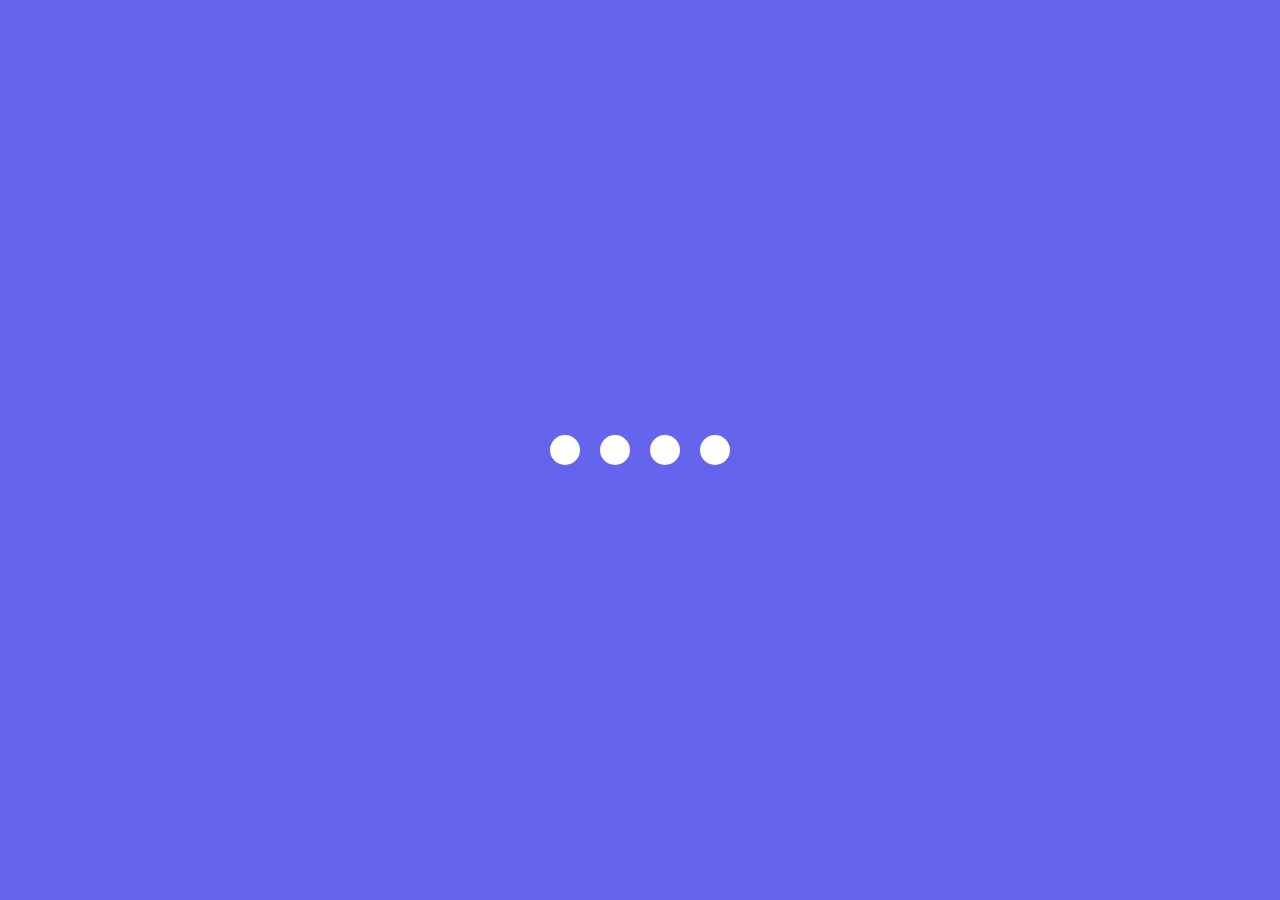
<file: 02_creative_loading_animation/index.html>
<!DOCTYPE html>
<html lang="en">
<head>
    <meta charset="UTF-8">
    <meta name="viewport" content="width=device-width, initial-scale=1.0">
    <title>Loading Animation</title>
    <link rel="stylesheet" href="style.css">
</head>
<body>
    <section class="wrapper">
     <div class="loader">
        <div class="loading one"></div>
        <div class="loading two"></div>
        <div class="loading three"></div>
        <div class="loading four"></div>
     </div>
    </section>
</body>
</html>
</file>
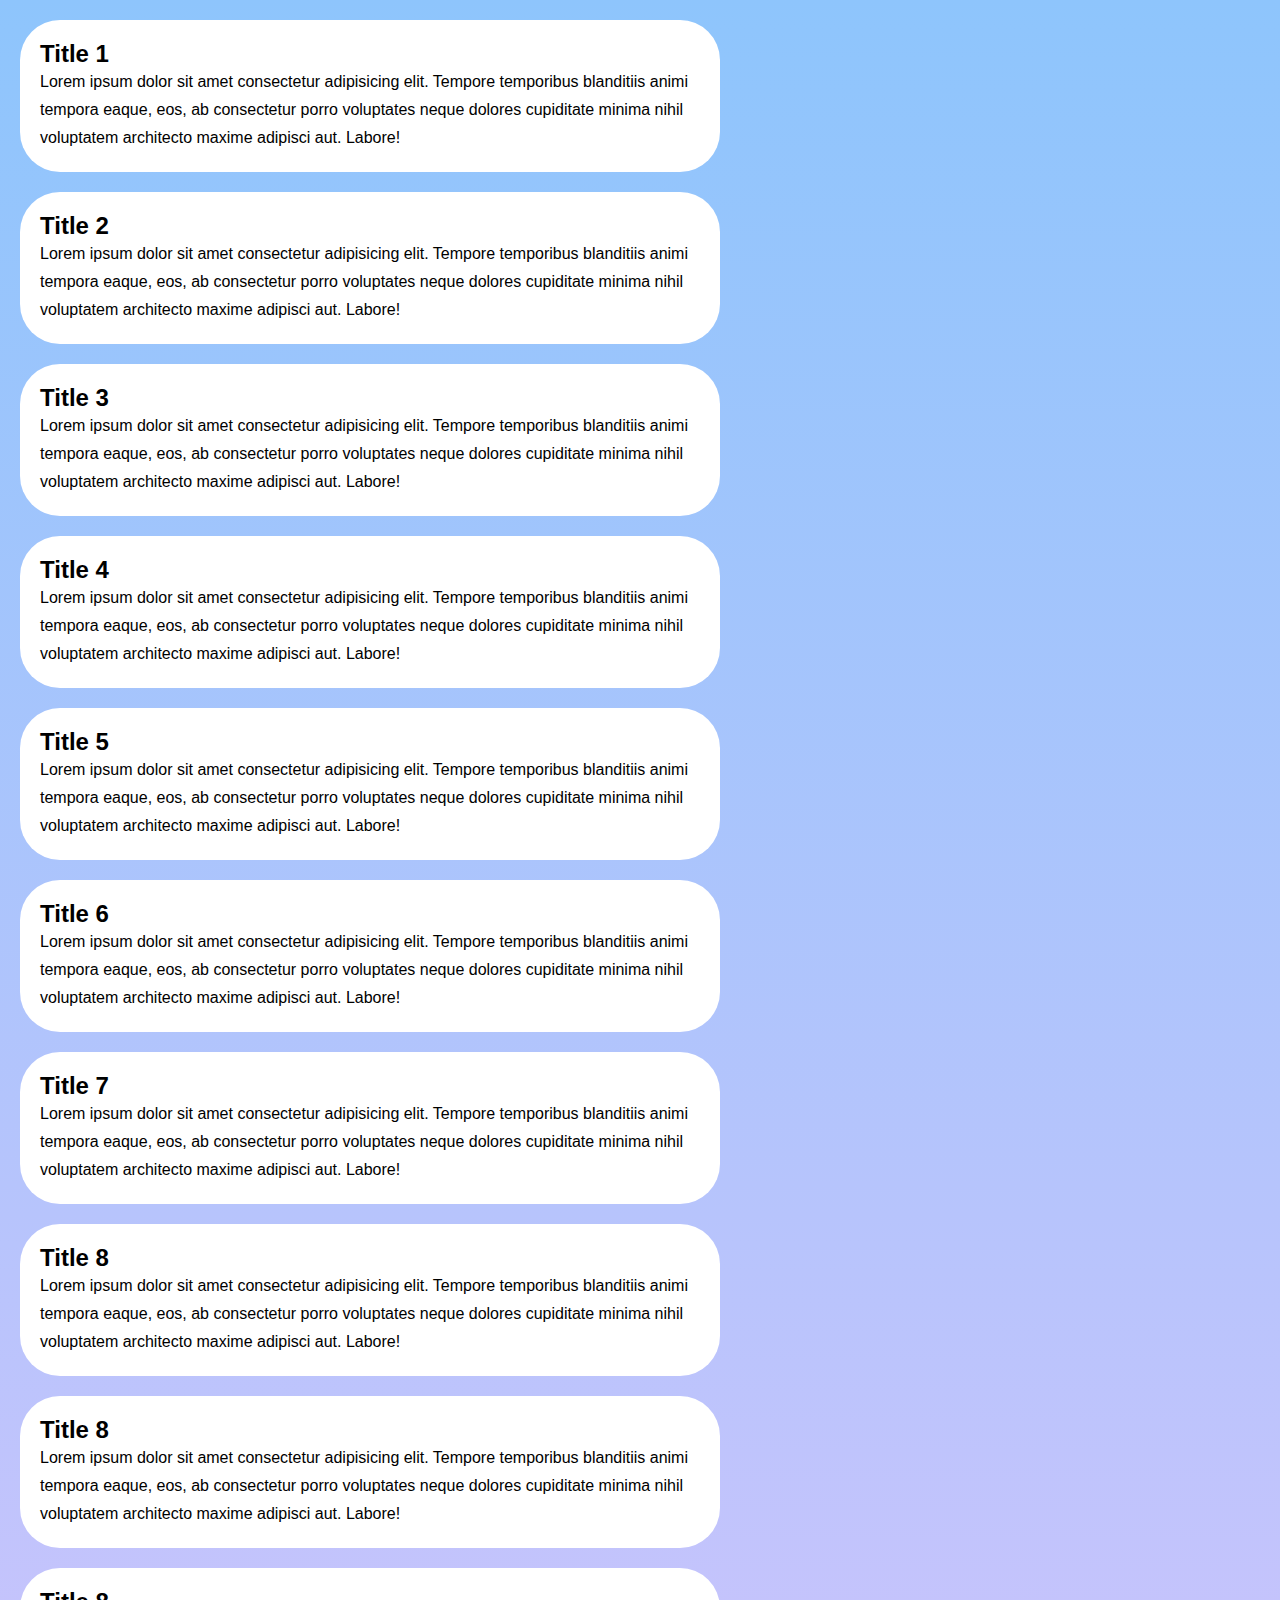
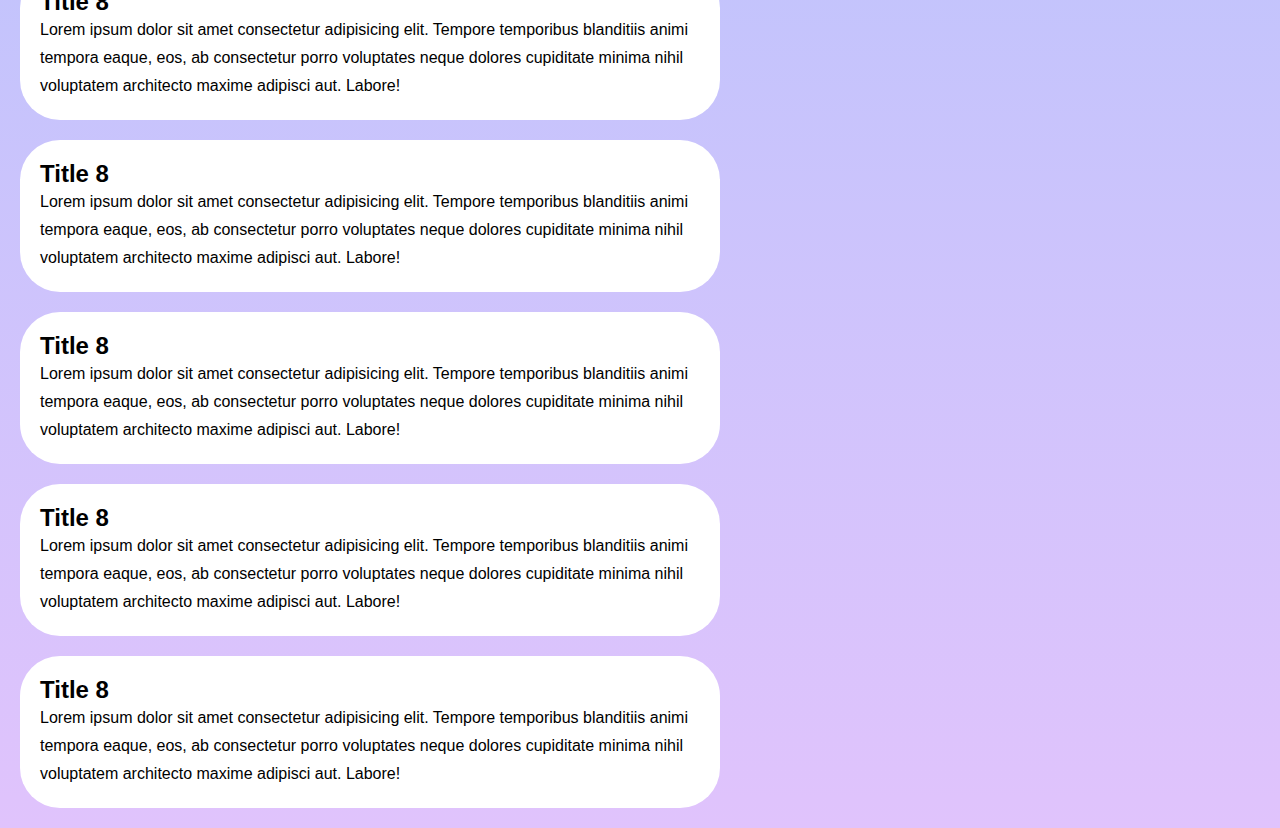
<file: 03_custom_scrollbar/index.html>
<!DOCTYPE html>
<html lang="en">
<head>
    <meta charset="UTF-8">
    <meta name="viewport" content="width=device-width, initial-scale=1.0">
    <title>custom_scroll_bar</title>
   <link rel="stylesheet" href="style.css" >
  
</head>
<body>
  <section>
    <div class="card">
        <h2 class="card-title">Title 1</h2>
        <p>Lorem ipsum dolor sit amet consectetur adipisicing elit.
             Tempore temporibus blanditiis animi tempora eaque, eos, 
             ab consectetur porro voluptates neque dolores cupiditate
              minima nihil voluptatem architecto maxime adipisci aut. Labore!</p>
    </div>
    <div class="card">
         <h2 class="card-title">Title 2</h2>
        <p>Lorem ipsum dolor sit amet consectetur adipisicing elit.
             Tempore temporibus blanditiis animi tempora eaque, eos, 
             ab consectetur porro voluptates neque dolores cupiditate
              minima nihil voluptatem architecto maxime adipisci aut. Labore!</p>
    </div>
    <div class="card">
         <h2 class="card-title">Title 3</h2>
        <p>Lorem ipsum dolor sit amet consectetur adipisicing elit.
             Tempore temporibus blanditiis animi tempora eaque, eos, 
             ab consectetur porro voluptates neque dolores cupiditate
              minima nihil voluptatem architecto maxime adipisci aut. Labore!</p>
    </div>
    <div class="card">
         <h2 class="card-title">Title 4</h2>
        <p>Lorem ipsum dolor sit amet consectetur adipisicing elit.
             Tempore temporibus blanditiis animi tempora eaque, eos, 
             ab consectetur porro voluptates neque dolores cupiditate
              minima nihil voluptatem architecto maxime adipisci aut. Labore!</p>
    </div>
    <div class="card">
         <h2 class="card-title">Title 5</h2>
        <p>Lorem ipsum dolor sit amet consectetur adipisicing elit.
             Tempore temporibus blanditiis animi tempora eaque, eos, 
             ab consectetur porro voluptates neque dolores cupiditate
              minima nihil voluptatem architecto maxime adipisci aut. Labore!</p>
    </div>
    <div class="card">
         <h2 class="card-title">Title 6</h2>
        <p>Lorem ipsum dolor sit amet consectetur adipisicing elit.
             Tempore temporibus blanditiis animi tempora eaque, eos, 
             ab consectetur porro voluptates neque dolores cupiditate
              minima nihil voluptatem architecto maxime adipisci aut. Labore!</p>
    </div>
    <div class="card">
         <h2 class="card-title">Title 7</h2>
        <p>Lorem ipsum dolor sit amet consectetur adipisicing elit.
             Tempore temporibus blanditiis animi tempora eaque, eos, 
             ab consectetur porro voluptates neque dolores cupiditate
              minima nihil voluptatem architecto maxime adipisci aut. Labore!</p>
    </div>
    <div class="card">
         <h2 class="card-title">Title 8</h2>
        <p>Lorem ipsum dolor sit amet consectetur adipisicing elit.
             Tempore temporibus blanditiis animi tempora eaque, eos, 
             ab consectetur porro voluptates neque dolores cupiditate
              minima nihil voluptatem architecto maxime adipisci aut. Labore!</p>
    </div>
    <div class="card">
        <h2 class="card-title">Title 8</h2>
       <p>Lorem ipsum dolor sit amet consectetur adipisicing elit.
            Tempore temporibus blanditiis animi tempora eaque, eos, 
            ab consectetur porro voluptates neque dolores cupiditate
             minima nihil voluptatem architecto maxime adipisci aut. Labore!</p>
   </div>
   <div class="card">
    <h2 class="card-title">Title 8</h2>
   <p>Lorem ipsum dolor sit amet consectetur adipisicing elit.
        Tempore temporibus blanditiis animi tempora eaque, eos, 
        ab consectetur porro voluptates neque dolores cupiditate
         minima nihil voluptatem architecto maxime adipisci aut. Labore!</p>
</div>
<div class="card">
    <h2 class="card-title">Title 8</h2>
   <p>Lorem ipsum dolor sit amet consectetur adipisicing elit.
        Tempore temporibus blanditiis animi tempora eaque, eos, 
        ab consectetur porro voluptates neque dolores cupiditate
         minima nihil voluptatem architecto maxime adipisci aut. Labore!</p>
</div>
<div class="card">
    <h2 class="card-title">Title 8</h2>
   <p>Lorem ipsum dolor sit amet consectetur adipisicing elit.
        Tempore temporibus blanditiis animi tempora eaque, eos, 
        ab consectetur porro voluptates neque dolores cupiditate
         minima nihil voluptatem architecto maxime adipisci aut. Labore!</p>
</div>
<div class="card">
    <h2 class="card-title">Title 8</h2>
   <p>Lorem ipsum dolor sit amet consectetur adipisicing elit.
        Tempore temporibus blanditiis animi tempora eaque, eos, 
        ab consectetur porro voluptates neque dolores cupiditate
         minima nihil voluptatem architecto maxime adipisci aut. Labore!</p>
</div>
<div class="card">
    <h2 class="card-title">Title 8</h2>
   <p>Lorem ipsum dolor sit amet consectetur adipisicing elit.
        Tempore temporibus blanditiis animi tempora eaque, eos, 
        ab consectetur porro voluptates neque dolores cupiditate
         minima nihil voluptatem architecto maxime adipisci aut. Labore!</p>
</div>

  </section>  
</body>
</html>
</file>
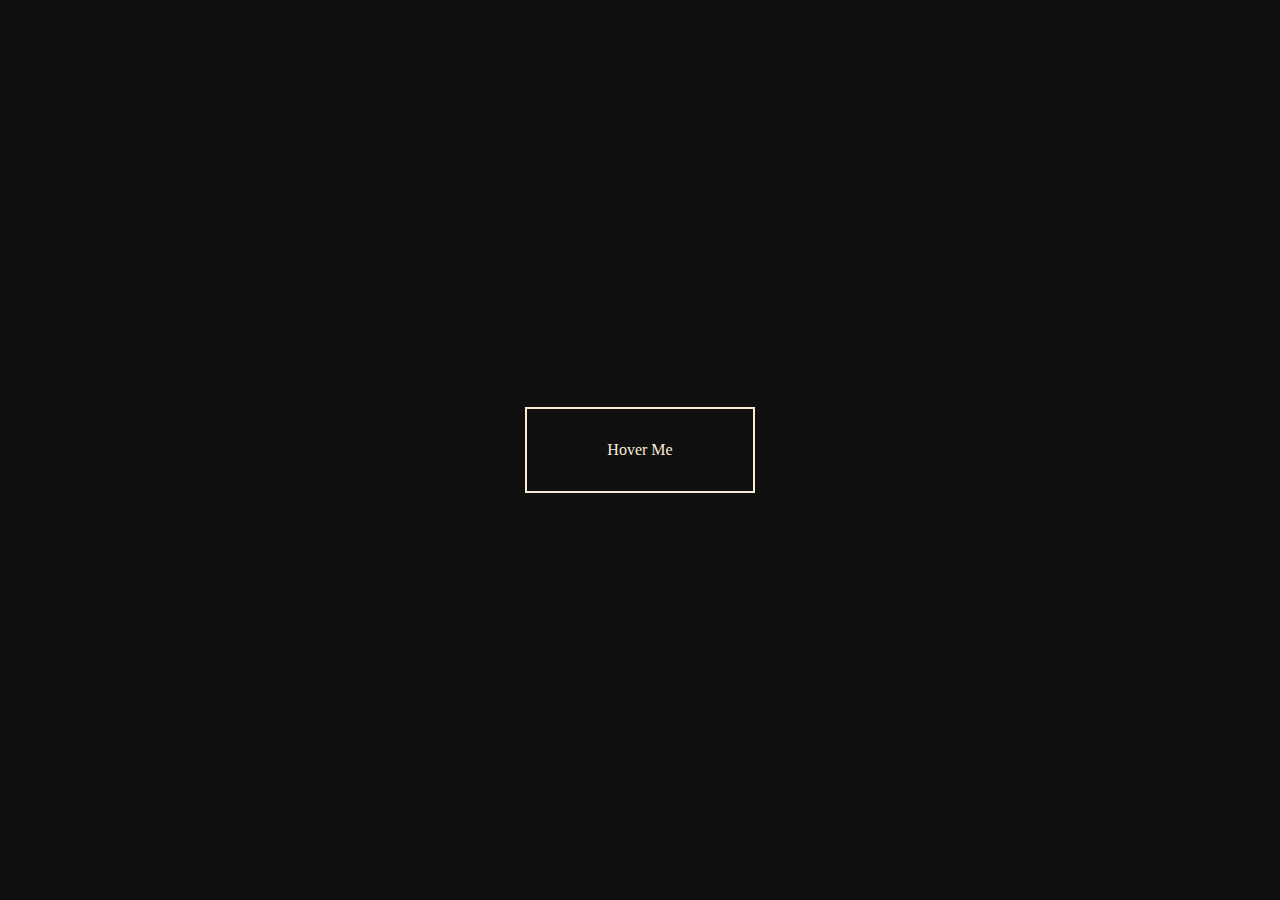
<file: 05_creative_buttons/btn1/index.html>
<!DOCTYPE html>
<html lang="en">
<head>
    <meta charset="UTF-8">
    <meta name="viewport" content="width=device-width, initial-scale=1.0">
    <title>button-1</title>
    <link rel="stylesheet" href="style.css">
    
</head>
<body>
    <section class="container">
        <a href="">Hover Me</a>
    </section>
</body>
</html>
</file>
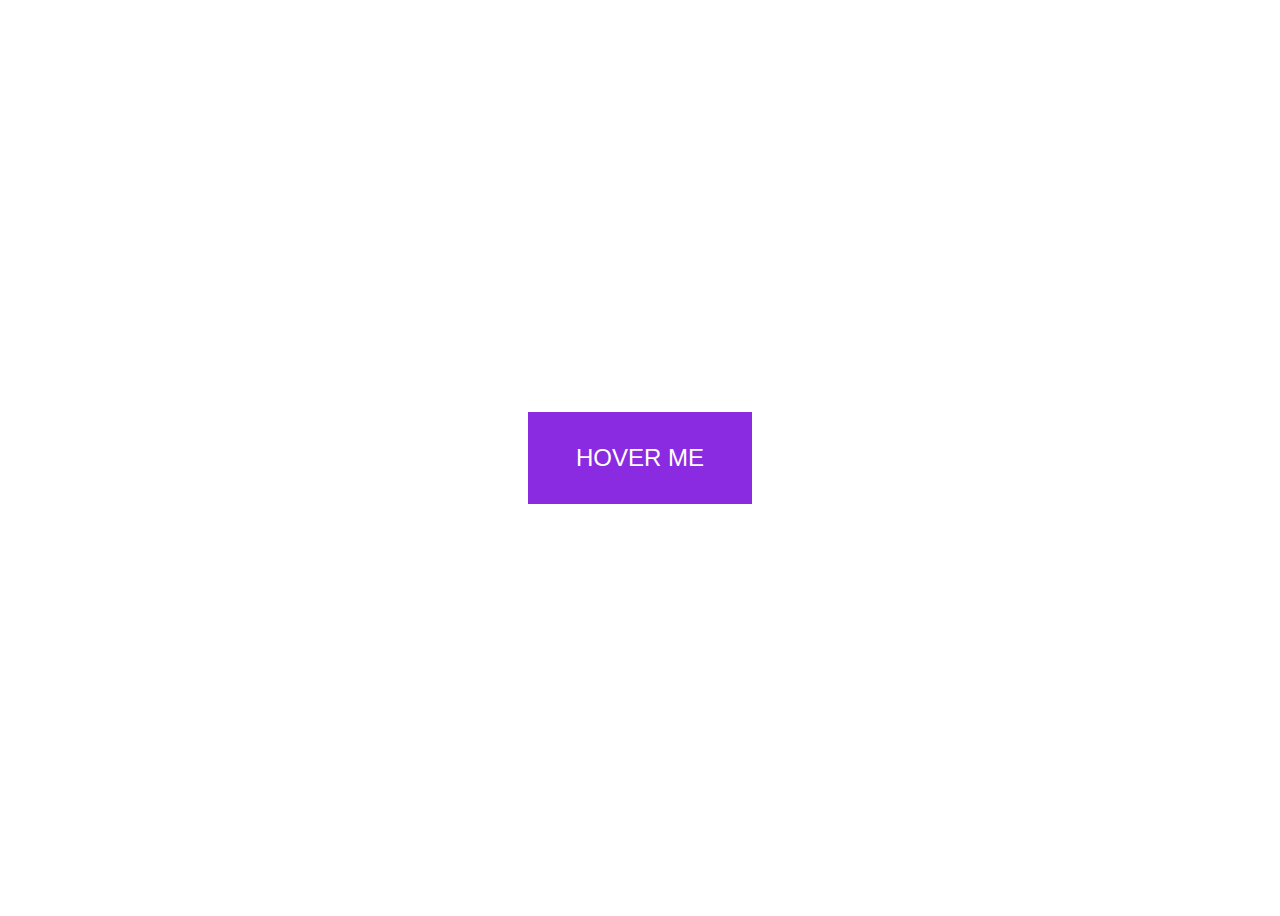
<file: 05_creative_buttons/btn2/index.html>
<!DOCTYPE html>
<html lang="en">
<head>
    <meta charset="UTF-8">
    <meta name="viewport" content="width=device-width, initial-scale=1.0">
    <title>btn 2</title>
<link rel="stylesheet" href="style.css">
</head>
<body>
    <a href="">hover me</a>
</body>
</html>
</file>
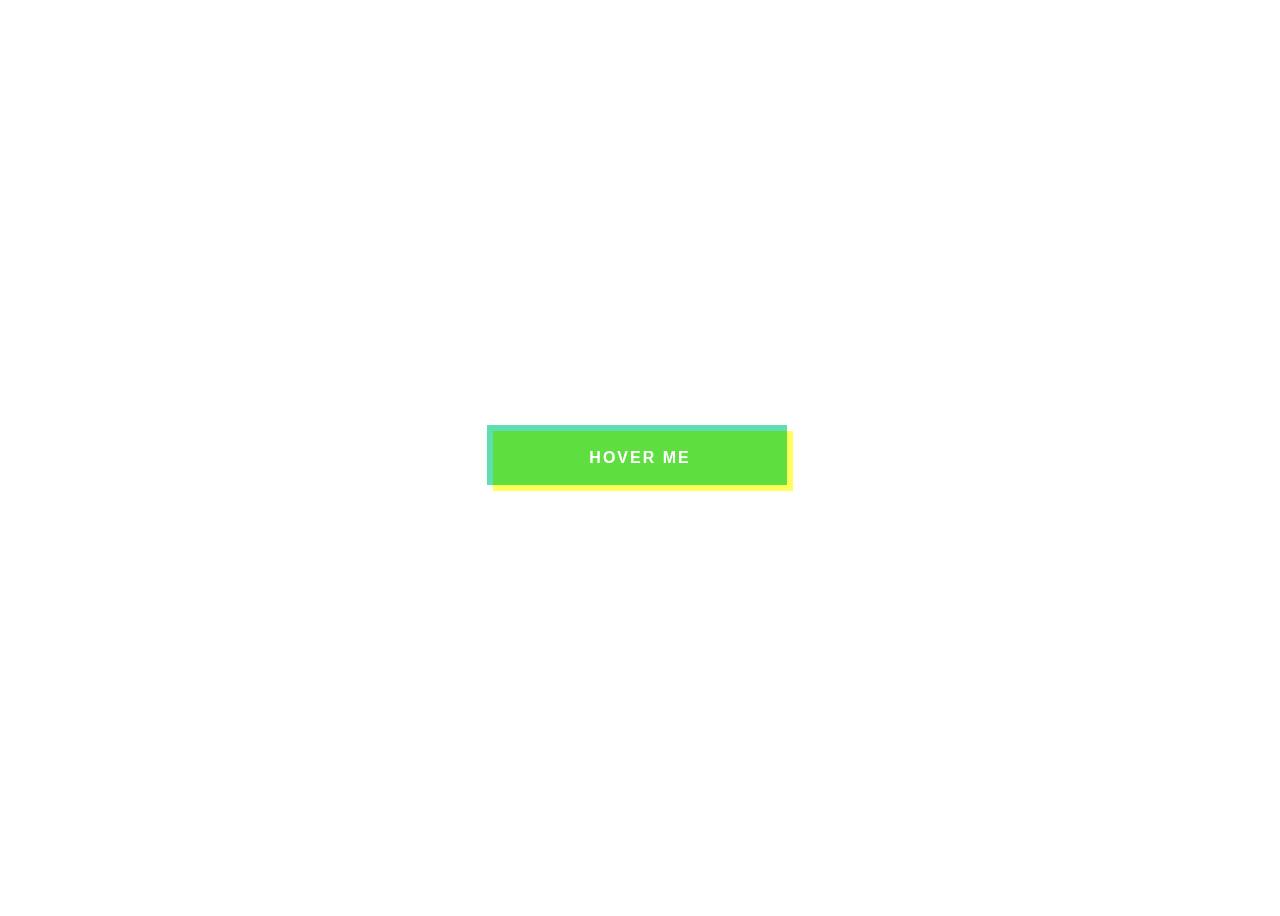
<file: 05_creative_buttons/btn3/index.html>
<!DOCTYPE html>
<html lang="en">
<head>
    <meta charset="UTF-8">
    <meta name="viewport" content="width=device-width, initial-scale=1.0">
    <title>btn 3</title>
    <link rel="stylesheet" href="styel.css">
</head>
<body>
    <a href="">Hover Me</a>
</body>
</html>
</file>
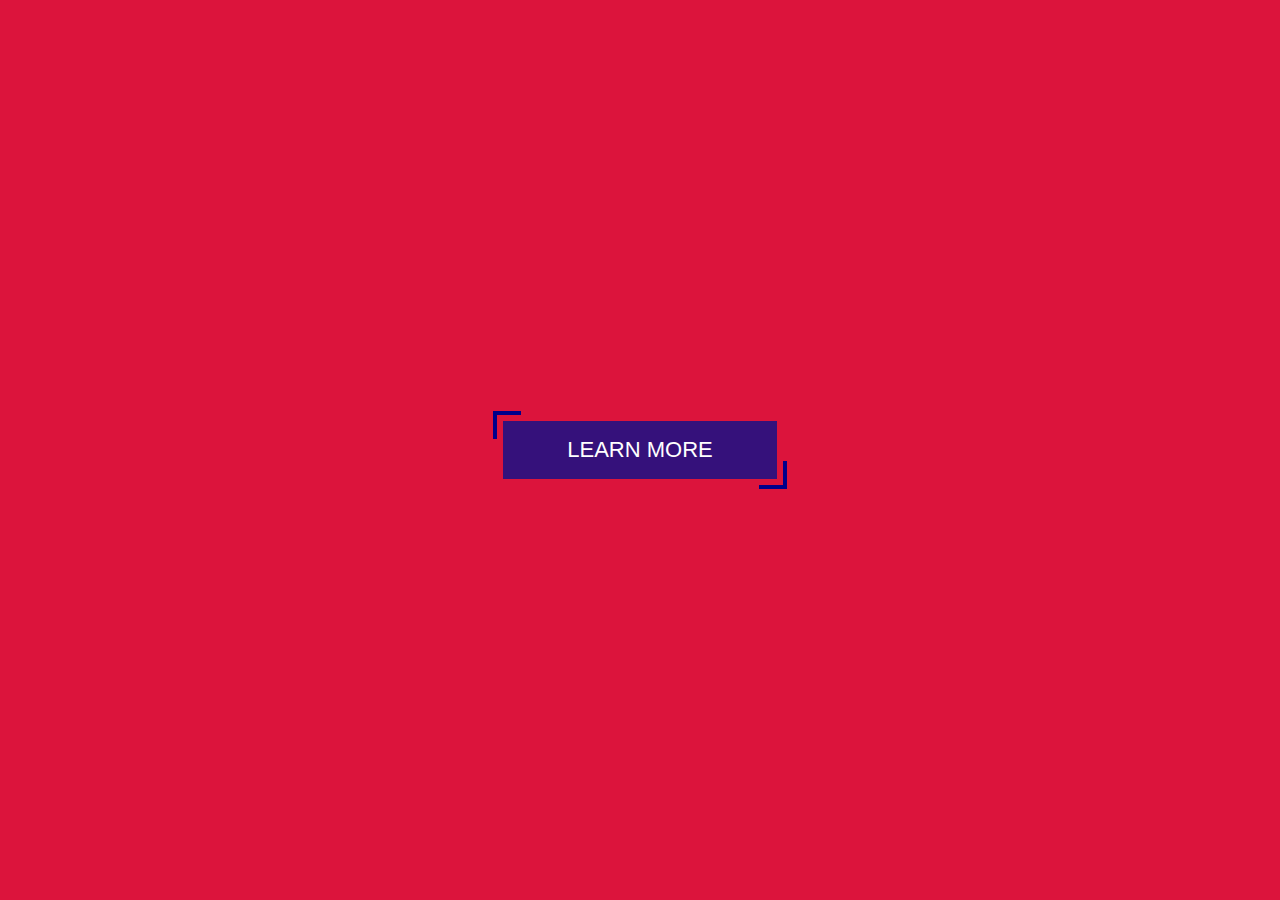
<file: 05_creative_buttons/btn4/index.html>
<!DOCTYPE html>
<html lang="en">
<head>
    <meta charset="UTF-8">
    <meta name="viewport" content="width=device-width, initial-scale=1.0">
    <title>bt4</title>
    <link rel="stylesheet" href="style.css">
</head>
<body>
    <section class="container">
        <button class="btn">Learn more</button>
    </section>
</body>
</html>
</file>
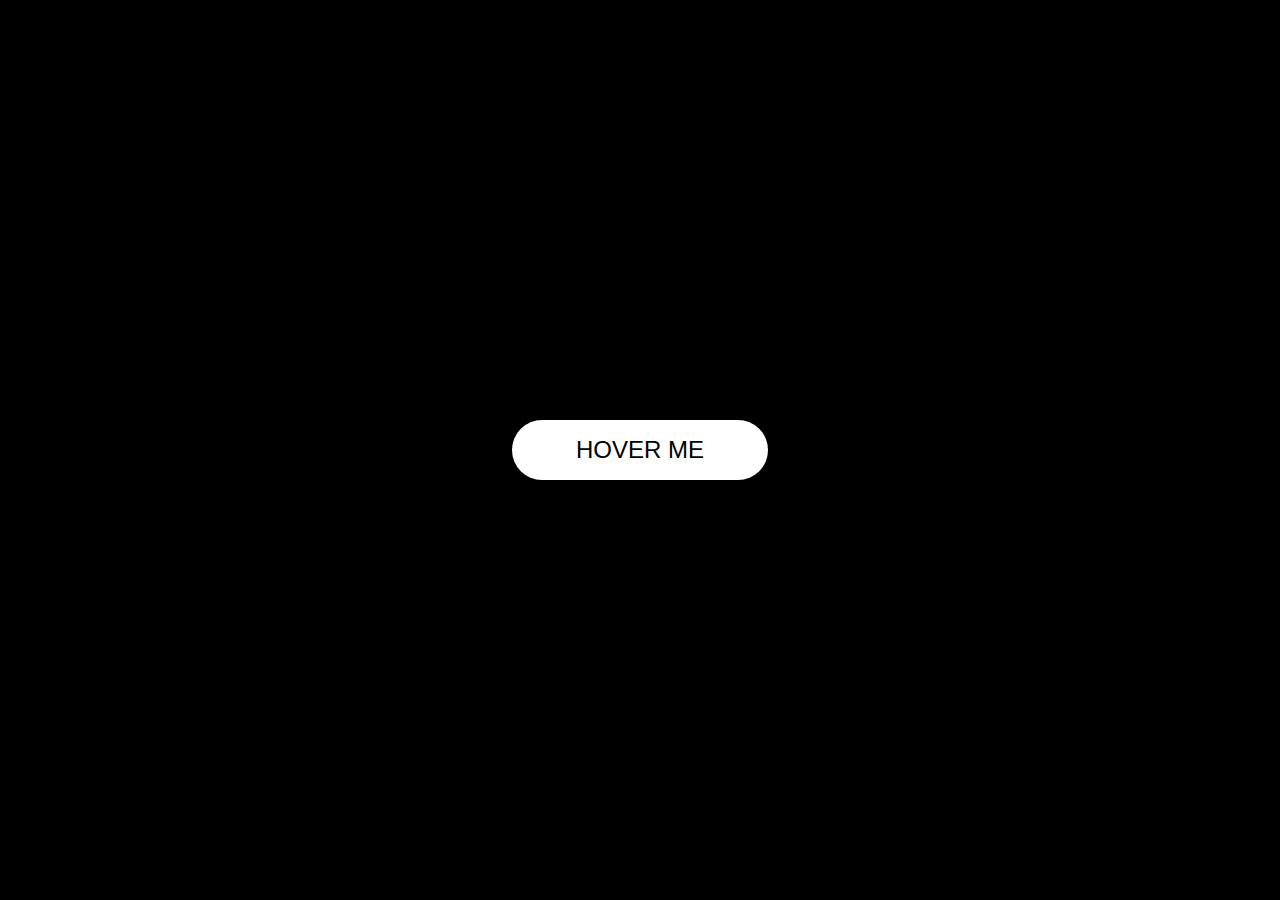
<file: 05_creative_buttons/btn5/index.html>
<!DOCTYPE html>
<html lang="en">
<head>
    <meta charset="UTF-8">
    <meta name="viewport" content="width=device-width, initial-scale=1.0">
    <title>btn-5</title>
    <link rel="stylesheet" href="style.css">
</head>
<body>
    <section class="container">
        <a href="">hover me</a>
    </section>
    
</body>
</html>
</file>
<file: 02_creative_loading_animation/style.css>
*{
    margin:0;
    box-sizing: border-box;
    padding: 0;
}

body{
    background: hsl(240, 79%, 66%);
}

.wrapper{
    display: flex;
    justify-content: center;
    align-items: center;
    min-height: 100vh;
}

.wrapper .loader{
display: flex;
justify-content: space-evenly;
padding: 0 20px;
}

.loader .loading{
    background: hsl(0, 0%, 100%);
    width: 30px;
    height: 30px;
    border-radius: 50px;
    margin: 0 10px;
    animation: Load 0.8s ease infinite;
}

.loader .loading.one{
    animation-delay: 0.3s;
}
.loader .loading.two{
    animation-delay: 0.4s;
}
.loader .loading.three{
    animation: Load 0.5s;
}


@keyframes Load {
0% {
    width: 30px;
    height: 30px;
}
50%{
    width: 20px;
    height: 20px;

}
}
</file>
<file: 03_custom_scrollbar/style.css>
*{
    margin: 0;
    box-sizing: border-box;
    padding: 0;
    font-family: sans-serif;
}

body{
    background: linear-gradient(#8EC5FC,#E0C3FC);
    
}

.card{
    width: 700px;
    background: #fff;
    padding: 20px;
    margin: 20px;
    font-family: sans-serif;
    line-height: 28px;
    border-radius: 40px;
}
::-webkit-scrollbar{
    background-color: transparent;
    width: 10px;

}

::-webkit-scrollbar-thumb{
    background: linear-gradient(#85FFBD,#FFFB7D);
    border-radius: 100px;
}
</file>
<file: 05_creative_buttons/btn1/style.css>
* {
    padding: 0;
    margin: 0;
    box-sizing: border-box;
}

.container{
    display: flex;
    justify-content: center;
    align-items: center;
    height: 100vh;
    background: rgb(16, 16, 16);

}

a{
    text-decoration: none;
    color: antiquewhite;
    border: 2px solid antiquewhite;
    padding: 2rem 5rem;
    position: relative;
    transition: all 1s;
    overflow: hidden;
    
}

a:before{
    content: "DOWNLOAD";
    font-weight: bold;
    color: #000;
    position: absolute;
    left: 0;
    top: 0;
    height: 100%;
    width: 100%;
    background: antiquewhite;
    transform: translateY(-100%); /* you can play around with this property */
    transition: all 1s;

    /*center*/
    display: flex;
    justify-content: center;
    align-items: center;

}
a:hover:before{
    transform: translateY(0);
}
</file>
<file: 05_creative_buttons/btn2/style.css>
body{
    height: 100vh;
    display: flex;
    align-items: center;
    justify-content: center;
    font-family: sans-serif;

}
a{
    padding: 2rem 3rem;
    text-transform: uppercase;
    background-color: blueviolet;
    color:#fff;
    font-size: 1.5rem;
    position: relative;
    text-decoration: none;
}

a::before{
    content: 'Did you';
    position: absolute;
    top:0;
    left: 0;
    width: 100%;
    height: 100%;
    background: crimson;
    /* center our content */
    display: flex;
    justify-content: center;
    align-items: center;

    /* let's provide our rotation some animation*/
    transform: rotateX(270deg);
    transform-origin: top;
    transition: all 0.5s;
}
a::after{
    content: 'Enjoy it';
    position: absolute;
    top: 0;
    left: 0;
    width: 100%;
    height: 100%;
    background: rgb(14,231,14);
    display: flex;
    align-items: center;
    justify-content: center;
    transform: rotateX(270deg);
    transform-origin: top;
    transition: all 0.5s;
    transition-delay: 0.25s;

}
a:hover:before,a:hover:after {
    transform: rotateX(0);

}
</file>
<file: 05_creative_buttons/btn3/styel.css>
body{
    height: 100vh;
    display: flex;
   align-items: center;
   justify-content: center;
   font-family: sans-serif;
}

a{
    width: 300px;
    height: 60px;
    text-decoration: none;
    text-transform: uppercase;
    background: transparent;
    text-align: center;
    line-height: 60px;
    font-weight: bold;
    letter-spacing: 2px;
    position: relative;
    transition: all 0.2s;
    color: #fff;


}

a:before{
    content: "";
    position: absolute;
    top: -3px;
    left: -3px;
    width: 100%;
    height: 100%;
    background: hsla(160, 94%, 41%, 0.643);
    z-index: -1;
    mix-blend-mode: multiply;
    transition: all 0.2s;
    transform-origin: top;
}

a:after{
    content: "";
    position: absolute;
    top: 3px;
    left: 3px;
    width: 100%;
    height: 100%;
    background: #ffff00a6;
    z-index: -1;
    mix-blend-mode: multiply;
    transform-origin: bottom; 
}

a:hover:before{
    top: -6px;
    left: 0;
    transform: perspective(1000px) rotateX(75deg);

}
a:hover:after{
    top: 6px;
    left:0;
    transform: perspective(1000px) rotateX(-75deg);
}

a:hover{
    color: #000;
}
</file>
<file: 05_creative_buttons/btn4/style.css>
*{
    margin: 0;
    padding: 0;
    box-sizing: border-box;
}

.container{
    height: 100vh;
    display: flex;
    align-items: center;
    justify-content: center;
    font-family: sans-serif;
    background: crimson;
}

.btn{
    border: none;
    padding: 1rem 4rem;
    background: rgb(17, 17, 137,0.824);
    color: #fff;
    font-size: 22px;
    text-transform: uppercase;
    position: relative;
    cursor: pointer;
}

.btn:before{
    content: "";
    position: absolute;
    width: 24px;
    height: 24px;
    top: -10px;
    left: -10px;
    /* background: teal; */
    border-top: 4px solid darkblue;
    border-left: 4px solid darkblue;
    transition: all 0.25s;
}

.btn:hover:before,
.btn:hover:after{
    height: 100%;
    width: 100%;
}

.btn:after{
    content: "";
    position:absolute;
    width: 24px;
    height: 24px;
    bottom: -10px;
    right: -10px;
    border-bottom:4px solid darkblue ;
    border-right: 4px solid darkblue;
    transition: all 0.25s;
}
</file>
<file: 05_creative_buttons/btn5/style.css>
*{
    margin: 0;
    padding: 0;
    box-sizing: border-box;

}

.container{
height: 100vh;
display: flex;
align-items: center;
justify-content: center;
font-family: sans-serif;
background: #000;
}

a{
    position: absolute;
    text-decoration: none;
    text-transform: uppercase;
    padding: 1rem 4rem;
    background: #fff;
    color: #000;
    border-radius: 100px;
    font-size: 1.5rem;
    transition: all 0.2;
}

a:before{
    content: "";
    position: absolute;
    top: 0;
    left: 0;
    width: 100%;
    height: 100%;
    background: #fff;
    border-radius: 100px;
    transition: all 1s;
    z-index: -1;

}


a:hover:before {
    transform: scaleX(1.4) scaleY(1.6);
    opacity: 0;
}

a:hover{
    transform: translateY(-3px);
    box-shadow: 0 10px 20px rgba(0, 0, 0, 0.2);
}

a:active{
    transform: translateY(-1px);
    box-shadow: 0 5px 10px rgba(0, 0, 0, 0.2);
}
</file>
